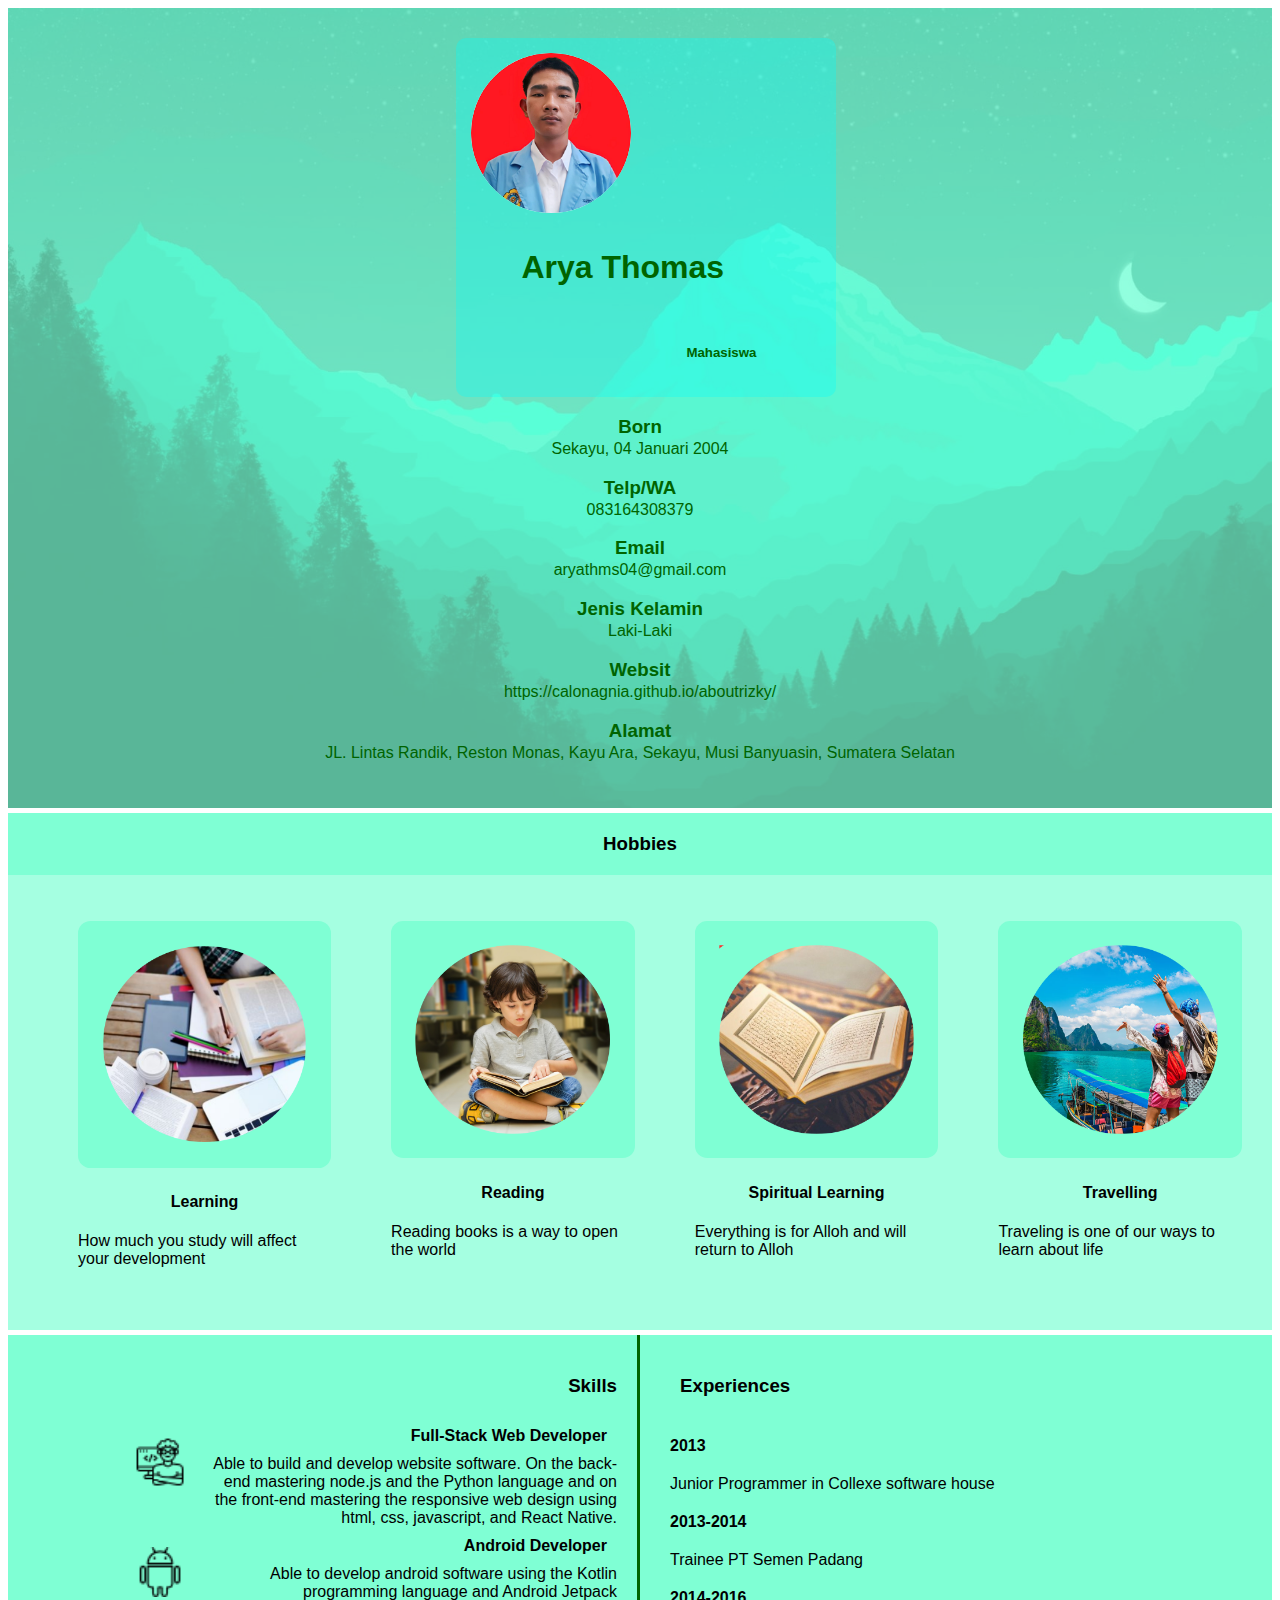
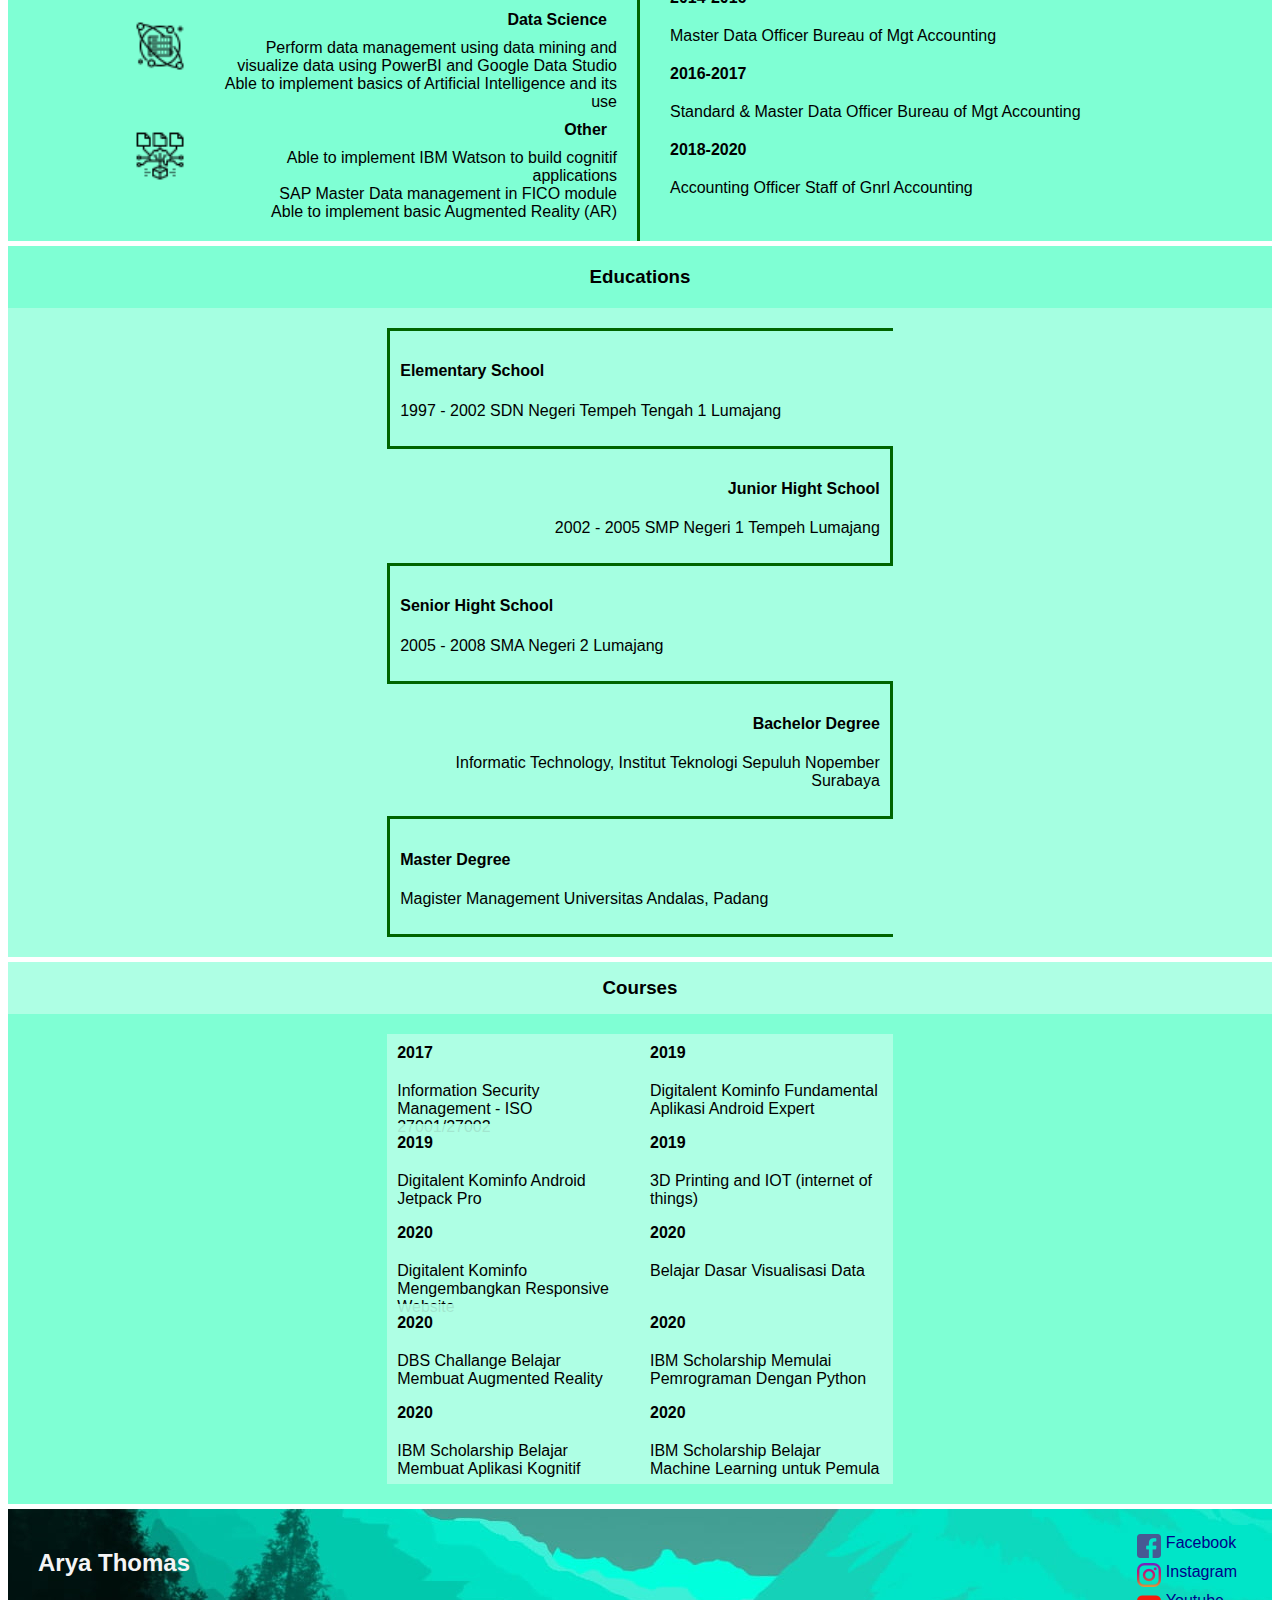
<file: index.html>
<!DOCTYPE html>
<html>
    <head>
        <meta charset="utf-8">
        <meta name="viewport" content="width=device-width, initial-scale=1.0">
        <title>Cv Arya Thomas</title>
        <link rel="stylesheet" href="stylesheet.css">
        <link rel="stylesheet" href="responsive.css">
    </head>
    <body>
        <div class="profile">
            <div class="wrapper_profile">
                <div class="photo_name">
                    <img src="arya-modified.png">
                    <h1>Arya Thomas</h1>
                    <h5>Mahasiswa</h5>
                </div>
                <div class="detail_profile">
                    <h3>Born</h3>
                    <p>Sekayu, 04 Januari 2004</p>
                    
                    <h3>Telp/WA</h3>
                    <p>083164308379</p>
                    <h3>Email</h3>
                    <p>aryathms04@gmail.com</p>
                    <h3>Jenis Kelamin</h3>
                    <p>Laki-Laki</p>
                    <h3>Websit</h3>
                    <p>https://calonagnia.github.io/aboutrizky/</p>
                    <h3>Alamat</h3>
                    <p>JL. Lintas Randik, Reston Monas, Kayu Ara, Sekayu, Musi Banyuasin, Sumatera Selatan</p>
                </div>
            </div>
        </div>
        <div class="hobbies">
            <h3>Hobbies</h3>
            <ul class="flex_box">
                <li>
                    <img src="belajar.png">
                    <h4>Learning</h4>
                    <p>How much you study will affect your development</p>
                </li>
                <li>
                    <img src="membaca.png">
                    <h4>Reading</h4>
                    <p>Reading books is a way to open the world</p>
                </li>
                <li>
                    <img src="quran.png">
                    <h4>Spiritual Learning</h4>
                    <p>Everything is for Alloh and will return to Alloh</p>
                </li>
                <li>
                    <img src="travel.png">
                    <h4>Travelling</h4>
                    <p>Traveling is one of our ways to learn about life</p>
                </li>
            </ul>
        </div>
        <div class="skills_experience">
            
            <div class="skills">
                <h3>Skills</h3>
                <div class="skill">
                    <div class="skill_desc">
                        <h4>Full-Stack Web Developer</h4>
                        <p>Able to build and develop website software. On the back-end mastering node.js and the Python language and on the front-end mastering the responsive web design using html, css, javascript, and React Native.</p>
                    </div>
                    <img src="programmer.png">
                </div>
                <div class="skill">
                    <div class="skill_desc">
                        <h4>Android Developer</h4>
                        <p>Able to develop android software using the Kotlin programming language and Android Jetpack</p>
                    </div>
                    <img src="android.png">
                </div>
                <div class="skill">
                    <div class="skill_desc">
                        <h4>Data Science</h4>
                        <p>Perform data management using data mining and visualize data using PowerBI and Google Data Studio</p>
                        <p>Able to implement basics of Artificial Intelligence and its use</p>
                    </div>
                    <img src="science.png">
                </div>
                <div class="skill">
                    <div class="skill_desc">
                        <h4>Other</h4>
                        <p>Able to implement IBM Watson to build cognitif applications</p>
                        <p>SAP Master Data management in FICO module</p> 
                        <p>Able to implement basic Augmented Reality (AR)</p>
                    </div>
                    <img src="predictive-models.png">
                </div>
            </div>
            <div class="experiences">
                <h3>Experiences</h3>
                <h4>2013</h4>
                <p>Junior Programmer in Collexe software house</p>
                <h4>2013-2014</h4>
                <p>Trainee PT Semen Padang</p>
                <h4>2014-2016</h4>
                <p>Master Data Officer Bureau of Mgt Accounting</p>
                <h4>2016-2017</h4>
                <p>Standard & Master Data Officer Bureau of Mgt Accounting</p>
                <h4>2018-2020</h4>
                <p>Accounting Officer Staff of Gnrl Accounting</p>
            </div>
        </div>
        <div class="educations">
            <h3>Educations</h3>
            <div class="container">
                <div class="edu_left">
                    <h4>Elementary School</h4>
                    <p>1997 - 2002 SDN Negeri Tempeh Tengah 1 Lumajang</p>
                </div>
                <div class="edu_right">
                    <h4>Junior Hight School</h4>
                    <p>2002 - 2005 SMP Negeri 1 Tempeh Lumajang</p>
                </div>
                <div class="edu_left">
                    <h4>Senior Hight School</h4>
                    <p>2005 - 2008 SMA Negeri 2 Lumajang</p>
                </div>
                <div class="edu_right">
                    <h4>Bachelor Degree</h4>
                    <p>Informatic Technology, Institut Teknologi Sepuluh Nopember Surabaya</p>
                </div>
                <div class="edu_left">
                    <h4>Master Degree</h4>
                    <p>Magister Management Universitas Andalas, Padang</p>
                </div>
            </div>
        </div>
        <div class="courses">
            <h3>Courses</h3>
            <div class="container">
                <div class="course">
                    <h4>2017</h4>
                    <p>Information Security Management - ISO 27001/27002</p>
                </div>
                <div class="course">
                    <h4>2019</h4>
                    <p>Digitalent Kominfo Fundamental Aplikasi Android Expert</p>
                </div>
                <div class="course">
                    <h4>2019</h4>
                    <p>Digitalent Kominfo Android Jetpack Pro</p>
                </div>
                <div class="course">
                    <h4>2019</h4>
                    <p>3D Printing and IOT (internet of things)</p>
                </div>
                <div class="course">
                    <h4>2020</h4>
                    <p>Digitalent Kominfo Mengembangkan Responsive Website</p>
                </div>
                <div class="course">
                    <h4>2020</h4>
                    <p>Belajar Dasar Visualisasi Data</p>
                </div>
                <div class="course">
                    <h4>2020</h4>
                    <p>DBS Challange Belajar Membuat Augmented Reality</p>
                </div>
                <div class="course">
                    <h4>2020</h4>
                    <p>IBM Scholarship Memulai Pemrograman Dengan Python</p>
                </div>
                <div class="course">
                    <h4>2020</h4>
                    <p>IBM Scholarship Belajar Membuat Aplikasi Kognitif</p>
                </div>
                <div class="course">
                    <h4>2020</h4>
                    <p>IBM Scholarship Belajar Machine Learning untuk Pemula</p>
                </div>

            </div>
        </div>
        <div class="footer">
            <h2>Arya Thomas</h2>
            <div class="listfooter">
                <ul>
                    <li>
                        <img src="facebook.png">
                        <a href="#">Facebook</a>
                    </li>
                    <li>
                        <img src="instagram.png">
                        <a href="#">Instagram</a>
                    </li>
                    <li>
                        <img src="youtube.png">
                        <a href="#">Youtube</a>
                    </li>
                </ul>
            </div>
        </div>
    </body>
</html>
</file>
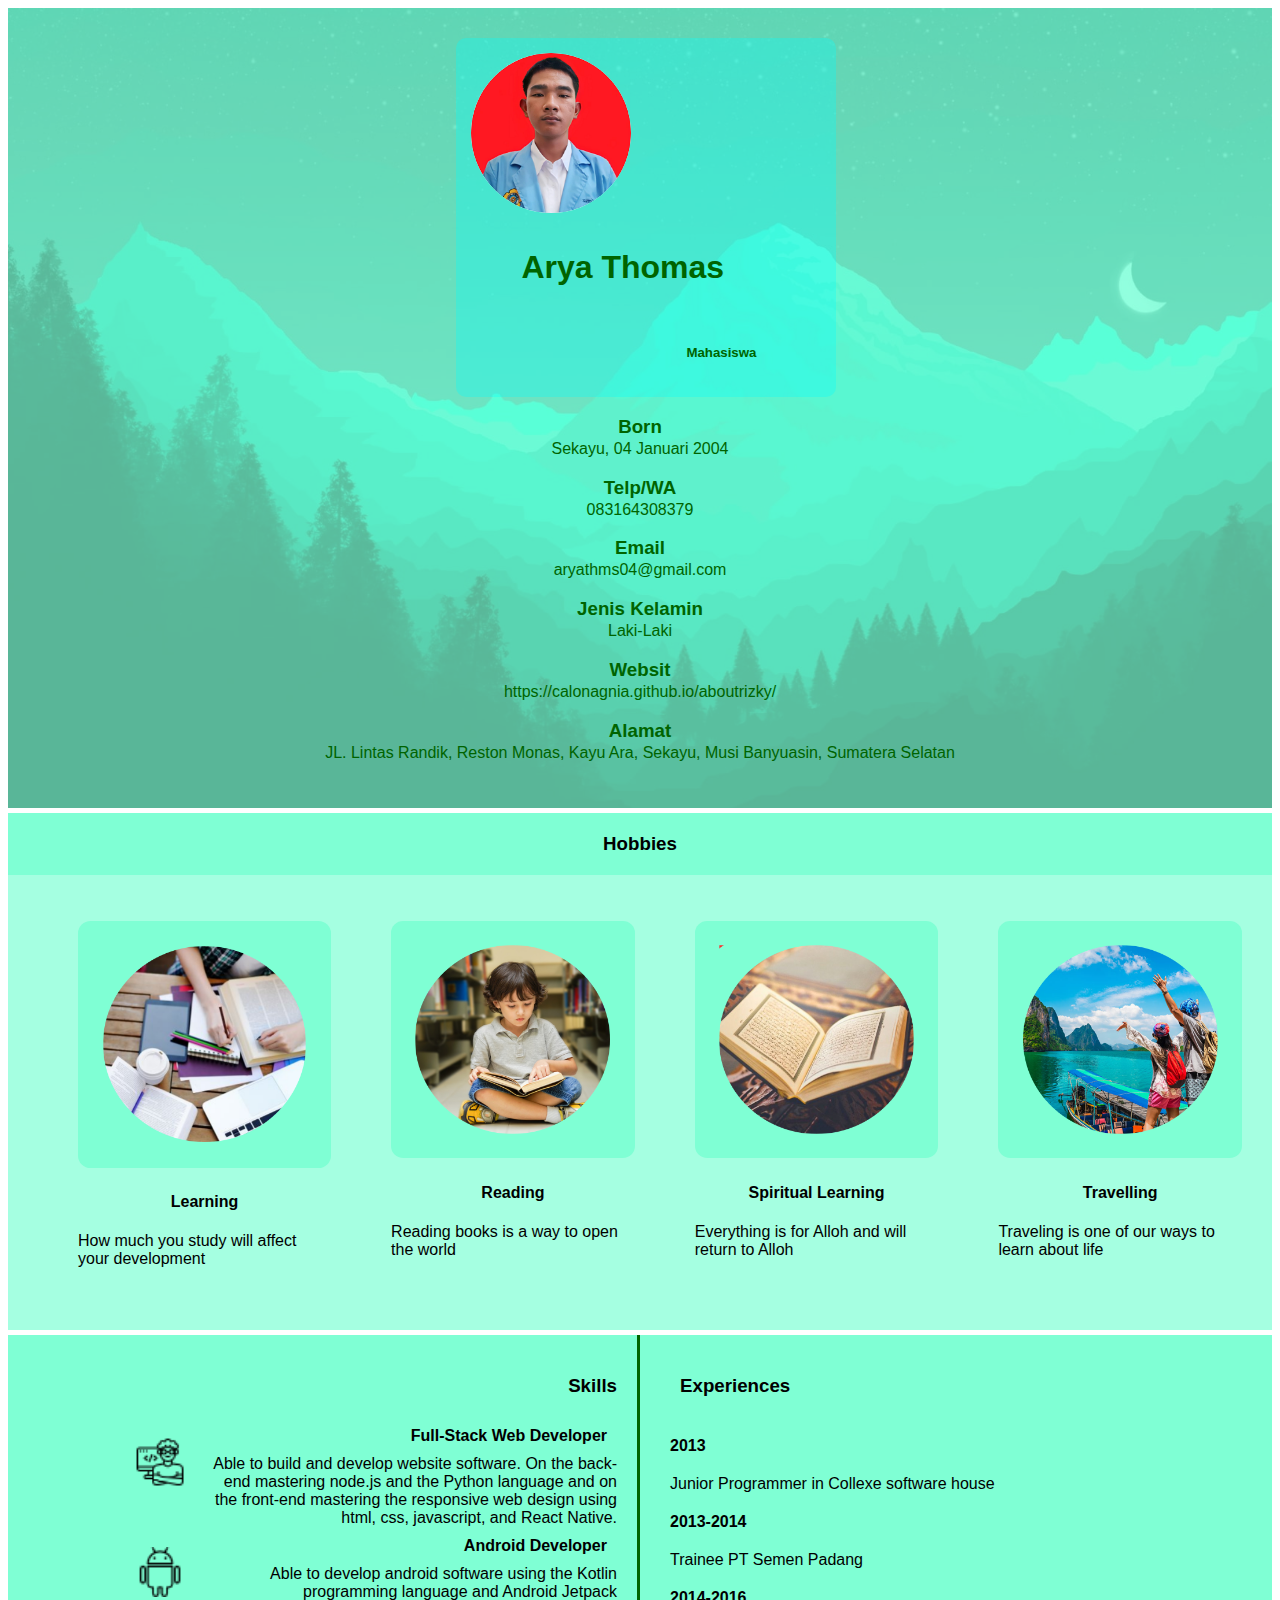
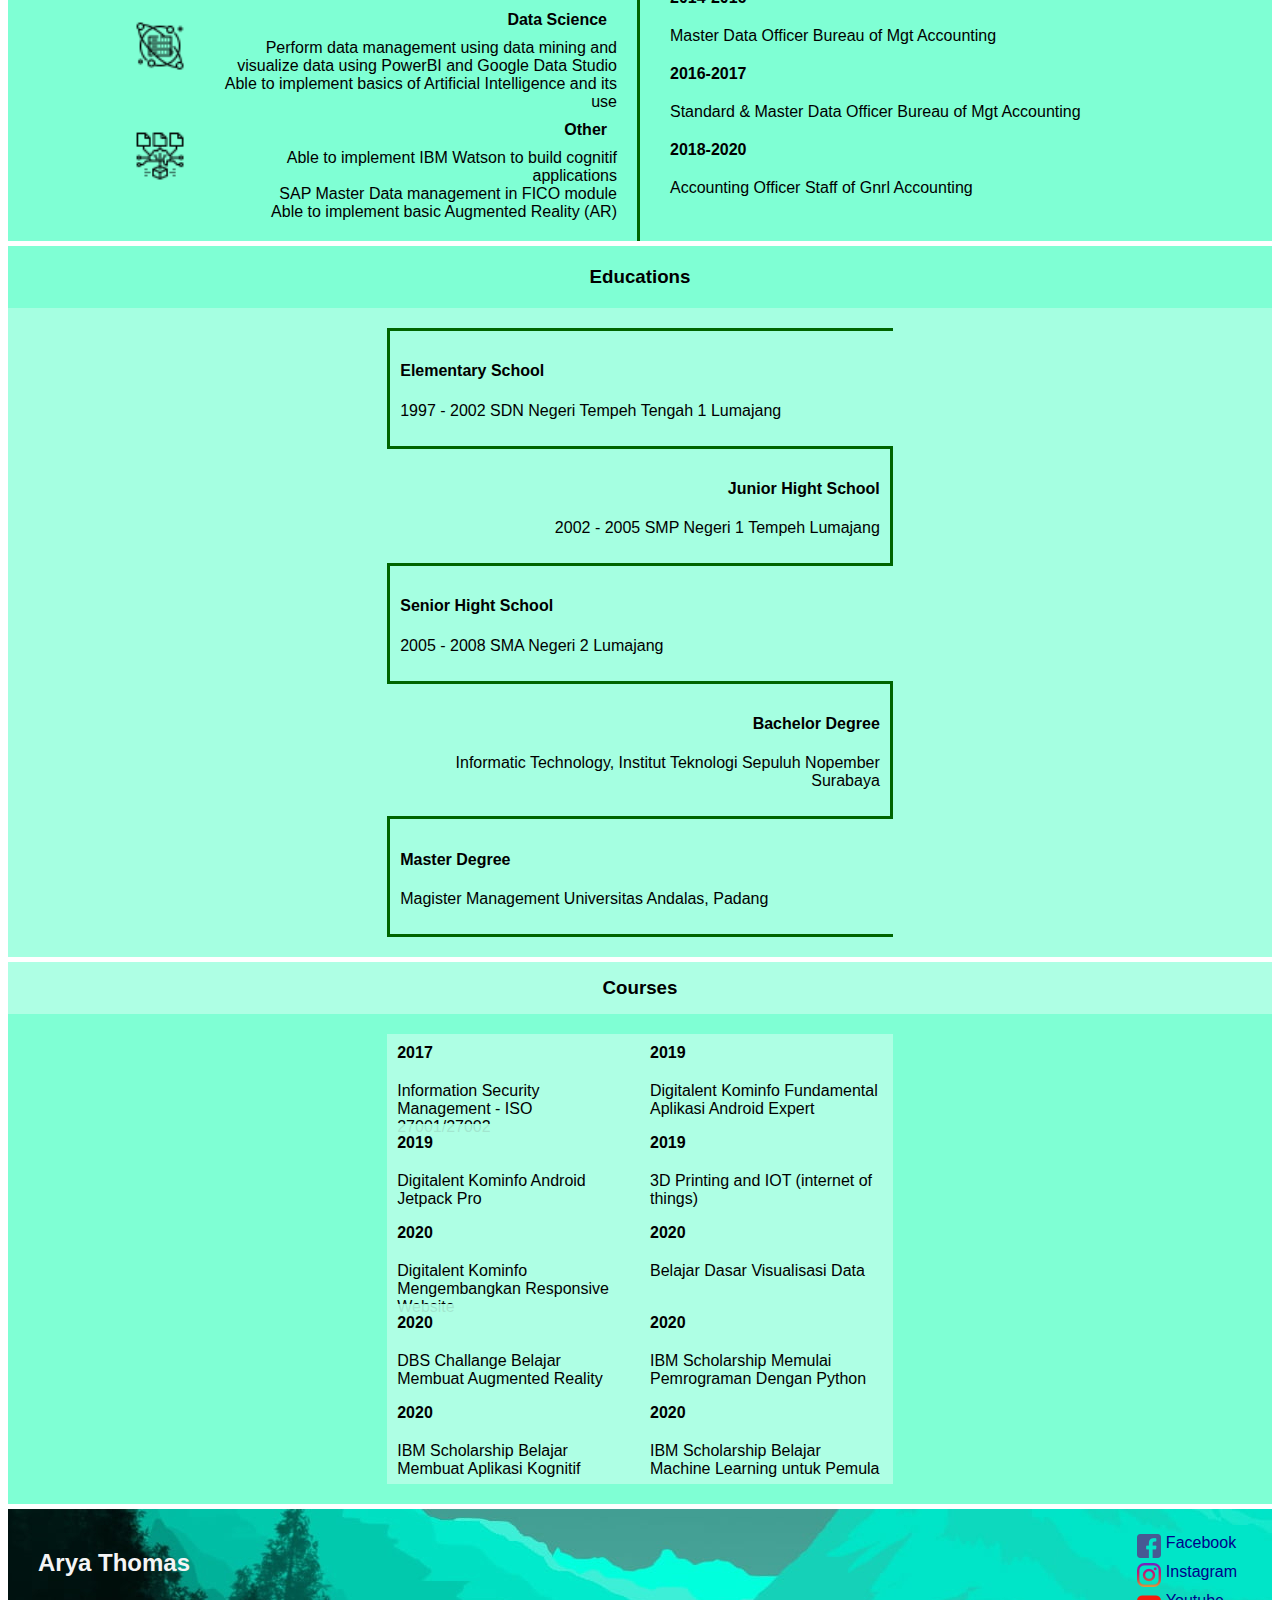
<file: cv.html>
<!DOCTYPE html>
<html>
    <head>
        <meta charset="utf-8">
        <meta name="viewport" content="width=device-width, initial-scale=1.0">
        <title>Cv Arya Thomas</title>
        <link rel="stylesheet" href="stylesheet.css">
        <link rel="stylesheet" href="responsive.css">
    </head>
    <body>
        <div class="profile">
            <div class="wrapper_profile">
                <div class="photo_name">
                    <img src="arya-modified.png">
                    <h1>Arya Thomas</h1>
                    <h5>Mahasiswa</h5>
                </div>
                <div class="detail_profile">
                    <h3>Born</h3>
                    <p>Sekayu, 04 Januari 2004</p>
                    
                    <h3>Telp/WA</h3>
                    <p>083164308379</p>
                    <h3>Email</h3>
                    <p>aryathms04@gmail.com</p>
                    <h3>Jenis Kelamin</h3>
                    <p>Laki-Laki</p>
                    <h3>Websit</h3>
                    <p>https://calonagnia.github.io/aboutrizky/</p>
                    <h3>Alamat</h3>
                    <p>JL. Lintas Randik, Reston Monas, Kayu Ara, Sekayu, Musi Banyuasin, Sumatera Selatan</p>
                </div>
            </div>
        </div>
        <div class="hobbies">
            <h3>Hobbies</h3>
            <ul class="flex_box">
                <li>
                    <img src="belajar.png">
                    <h4>Learning</h4>
                    <p>How much you study will affect your development</p>
                </li>
                <li>
                    <img src="membaca.png">
                    <h4>Reading</h4>
                    <p>Reading books is a way to open the world</p>
                </li>
                <li>
                    <img src="quran.png">
                    <h4>Spiritual Learning</h4>
                    <p>Everything is for Alloh and will return to Alloh</p>
                </li>
                <li>
                    <img src="travel.png">
                    <h4>Travelling</h4>
                    <p>Traveling is one of our ways to learn about life</p>
                </li>
            </ul>
        </div>
        <div class="skills_experience">
            
            <div class="skills">
                <h3>Skills</h3>
                <div class="skill">
                    <div class="skill_desc">
                        <h4>Full-Stack Web Developer</h4>
                        <p>Able to build and develop website software. On the back-end mastering node.js and the Python language and on the front-end mastering the responsive web design using html, css, javascript, and React Native.</p>
                    </div>
                    <img src="programmer.png">
                </div>
                <div class="skill">
                    <div class="skill_desc">
                        <h4>Android Developer</h4>
                        <p>Able to develop android software using the Kotlin programming language and Android Jetpack</p>
                    </div>
                    <img src="android.png">
                </div>
                <div class="skill">
                    <div class="skill_desc">
                        <h4>Data Science</h4>
                        <p>Perform data management using data mining and visualize data using PowerBI and Google Data Studio</p>
                        <p>Able to implement basics of Artificial Intelligence and its use</p>
                    </div>
                    <img src="science.png">
                </div>
                <div class="skill">
                    <div class="skill_desc">
                        <h4>Other</h4>
                        <p>Able to implement IBM Watson to build cognitif applications</p>
                        <p>SAP Master Data management in FICO module</p> 
                        <p>Able to implement basic Augmented Reality (AR)</p>
                    </div>
                    <img src="predictive-models.png">
                </div>
            </div>
            <div class="experiences">
                <h3>Experiences</h3>
                <h4>2013</h4>
                <p>Junior Programmer in Collexe software house</p>
                <h4>2013-2014</h4>
                <p>Trainee PT Semen Padang</p>
                <h4>2014-2016</h4>
                <p>Master Data Officer Bureau of Mgt Accounting</p>
                <h4>2016-2017</h4>
                <p>Standard & Master Data Officer Bureau of Mgt Accounting</p>
                <h4>2018-2020</h4>
                <p>Accounting Officer Staff of Gnrl Accounting</p>
            </div>
        </div>
        <div class="educations">
            <h3>Educations</h3>
            <div class="container">
                <div class="edu_left">
                    <h4>Elementary School</h4>
                    <p>1997 - 2002 SDN Negeri Tempeh Tengah 1 Lumajang</p>
                </div>
                <div class="edu_right">
                    <h4>Junior Hight School</h4>
                    <p>2002 - 2005 SMP Negeri 1 Tempeh Lumajang</p>
                </div>
                <div class="edu_left">
                    <h4>Senior Hight School</h4>
                    <p>2005 - 2008 SMA Negeri 2 Lumajang</p>
                </div>
                <div class="edu_right">
                    <h4>Bachelor Degree</h4>
                    <p>Informatic Technology, Institut Teknologi Sepuluh Nopember Surabaya</p>
                </div>
                <div class="edu_left">
                    <h4>Master Degree</h4>
                    <p>Magister Management Universitas Andalas, Padang</p>
                </div>
            </div>
        </div>
        <div class="courses">
            <h3>Courses</h3>
            <div class="container">
                <div class="course">
                    <h4>2017</h4>
                    <p>Information Security Management - ISO 27001/27002</p>
                </div>
                <div class="course">
                    <h4>2019</h4>
                    <p>Digitalent Kominfo Fundamental Aplikasi Android Expert</p>
                </div>
                <div class="course">
                    <h4>2019</h4>
                    <p>Digitalent Kominfo Android Jetpack Pro</p>
                </div>
                <div class="course">
                    <h4>2019</h4>
                    <p>3D Printing and IOT (internet of things)</p>
                </div>
                <div class="course">
                    <h4>2020</h4>
                    <p>Digitalent Kominfo Mengembangkan Responsive Website</p>
                </div>
                <div class="course">
                    <h4>2020</h4>
                    <p>Belajar Dasar Visualisasi Data</p>
                </div>
                <div class="course">
                    <h4>2020</h4>
                    <p>DBS Challange Belajar Membuat Augmented Reality</p>
                </div>
                <div class="course">
                    <h4>2020</h4>
                    <p>IBM Scholarship Memulai Pemrograman Dengan Python</p>
                </div>
                <div class="course">
                    <h4>2020</h4>
                    <p>IBM Scholarship Belajar Membuat Aplikasi Kognitif</p>
                </div>
                <div class="course">
                    <h4>2020</h4>
                    <p>IBM Scholarship Belajar Machine Learning untuk Pemula</p>
                </div>

            </div>
        </div>
        <div class="footer">
            <h2>Arya Thomas</h2>
            <div class="listfooter">
                <ul>
                    <li>
                        <img src="facebook.png">
                        <a href="#">Facebook</a>
                    </li>
                    <li>
                        <img src="instagram.png">
                        <a href="#">Instagram</a>
                    </li>
                    <li>
                        <img src="youtube.png">
                        <a href="#">Youtube</a>
                    </li>
                </ul>
            </div>
        </div>
    </body>
</html>
</file>
<file: stylesheet.css>
*{
    box-sizing: border-box;
}
body{
    font-family: Arial, Helvetica, sans-serif;
}
.profile{
    width: 100%;
    float: left;
    color: darkgreen;
    background-image: url("../wallpaperflare.com_wallpaper.jpg");
    background-size: cover;
}
.wrapper_profile{
    background-color: rgba(127, 255, 212, 0.7);
    padding: 30px 20px;
    float: left;
    width: 100%;
}
.photo_name{
    width: 31%;
    float: left;
    padding: 15px;
    margin: 0 35%;
    background-color: rgba(0, 255, 255, 0.3);
    border-radius: 10px;
}
.photo_name img{
    height: 160px;
    width: 160px;
    border-radius: 100%;
    float: left;
}
.photo_name h1{
    padding: 15px 50px;
    float: left;
}
.photo_name h5{
    padding: 0px 0px 0px 215px;
    float: inline-start;
}
.detail_profile{
    float: left;
    text-align: center;
    width: 100%;
}
.detail_profile h3{
    margin-block-end: 2px;
}
.detail_profile p{
    margin-block-start: 2px;
}
.hobbies{
    width: 100%;
    background-color: rgba(127, 255, 212, 0.7);
    margin-top: 5px;
    float: left;
}

.hobbies h3{
    text-align: center;
    background-color: aquamarine;
    padding:  20px;
    margin: 0;
}
.flex_box{
    display: flex;
}
.flex_box li{
    flex: auto;
    list-style: none;
    padding: 30px;
}
.flex_box img{
    width: 100%;
    padding: 10%;
    border-radius: 5%;
    background-color: aquamarine;
}
.flex_box h4{
    text-align: center;
}
.skills_experience{
    width: 100%;
    background-color: aquamarine;
    margin-top: 5px;
    float: left;
}
.skills{
    float: left;
    width: 50%;
    border-right: darkgreen;
    border-style: none solid none none;
    padding: 20px;
}
.experiences{
    float: left;
    width: 50%;
    padding: 20px;
}
.skills h3{
    float: left;
    width: 100%;
    text-align: right;
    padding: 20px 0 20px 20px;
    margin: 0;
}
.skill{
    float: left;
}
.skill img{
    float: right;
    width: 50px;
    vertical-align: middle;
    margin-top: 20px;
    margin-right: 20px;
}
.skill_desc{
    float: right;
    width: 70%;
}

.skill_desc h4{
    float: right;
    text-align: right;
    margin: 10px;
    width: 60%;
}
.skill_desc p{
    float: right;
    text-align: right;
    margin: 0;
}
.experiences h3{
    float: left;
    width:100%;
    text-align: left;
    padding: 20px 0px 30px 20px;
    margin: 0px;
}
.experiences h4{
    float: left;
    text-align: left;
    margin: 10px;
    width: 100%;
}
.experiences p{
    float: left;
    text-align: left;
    margin: 10px;
    width: 100%;
}
.educations{
    width: 100%;
    background-color: rgba(127, 255, 212, 0.7);
    margin-top: 5px;
    float: left;
    padding-bottom: 20px;
}
.educations h3{
    text-align: center;
    background-color: aquamarine;
    padding:  20px;
    margin: 0;

}
.container{
    margin: 20px auto;
    width: 40%;
}
.edu_left{
    float: left;
    width: 100%;
    border-color: darkgreen;
    border-style: solid none solid solid;
    padding:10px;
    text-align: left;
}
.edu_right{
    float: left;
    width: 100%;
    border-color: darkgreen;
    border-style: none solid none none;
    padding:10px;
    text-align: right;
}

.courses{
    width: 100%;
    background-color: aquamarine;
    margin-top: 5px;
    float: left;
    padding-bottom: 20px;
}
.courses h3{
    text-align: center;
    background-color: rgba(180, 255, 230, 0.9);
    margin: 0px;
    padding:15px;
}
.course{
    width: 50%;
    height: 90px;
    background-color: rgba(180, 255, 230, 0.9);
    float: left;
}
.course h4, .course p{
    margin: 0;
    padding: 10px;
    text-align: left;
}
.footer{
    background-image: url(../wallpaperflare.com_wallpaper.jpg);
    background-position-y: center;
    height: 120px;
    float: left;
    width: 100%;
    padding: 20px 30px;
    color: whitesmoke;
    margin-top: 5px;
}

.listfooter ul{
    float: right;
    margin-top: 0px;
    margin-bottom: 0px;
    align-items: center;
}
.listfooter li{
    height: 24px;
    list-style: none;
    margin: 5px;
}
.footer h2{
    float: left;
}
.footer a{
    float: left;
    color: darkblue;
    text-decoration: none;

}
.footer img{
    float: left;
    margin-right: 5px;

}
</file>
<file: responsive.css>
@media(min-width:671px) and (max-width:1024px){
    .photo_name{
        width:70%;
        margin: 0 auto;
        align-items: center;
        float: none;
    }
    .photo_name img{
        width: 250px;
        height: 250px;
        float: none;
        display: flex;
        margin: 20px auto;
    }
    .photo_name h1{
        float: none;
        width: 100%;
        padding: 10px;
        text-align: center;
    }
    .flex_box{
        flex-wrap: wrap;
    }
    .flex_box li{
        width: 50%;
    }
    .flex_box p{
        text-align: center;
    }
    .skills h3{
        background-color: rgb(176, 254, 228);
        padding: 20px 20px 30px 0;
    }
    .experiences h3{
        background-color: rgb(176, 254, 228);
    }
    .container{
        width: 70%;
    }
    .course{
        height: 100px;
    }
    .footer a{
        color: white;
    }
}
@media(min-width:370px) and (max-width:670px){
    .photo_name{
        width: 100%;
        margin: 0;
    }
    .photo_name img{
        width: 250px;
        height: 250px;
        margin: 0 auto;
        display: block;
        float: none;
    }
    .photo_name h1{
        text-align: center;
        padding: 0px;
    }
    .flex_box{
        flex-wrap: wrap;
        margin: 0px;
        padding: 0;
        text-align: center;
    }
    .flex_box li{
        width: 100%;
        padding: 10px 30px;
    }
    .skills{
        width: 100%;
        border-style: none;
    }
    .skill{
        margin-top: 10px;
    }
    .skill_desc{
        width: 75%;

    }
    .skill_desc h4{
        margin: 0;
    }
    .experiences{
        width: 100%;
        text-align: center;
    }
    .container{
        width: 75%;
    }
    .course{
        width: 100%;
        height: auto;
    }
    .footer{
        height: auto;
    }
    .listfooter ul{
        float: left;
        margin-left: 0px;
        padding-inline-start: 0px;
    }
    .footer a{
        color: whitesmoke;
    }
}
</file>
